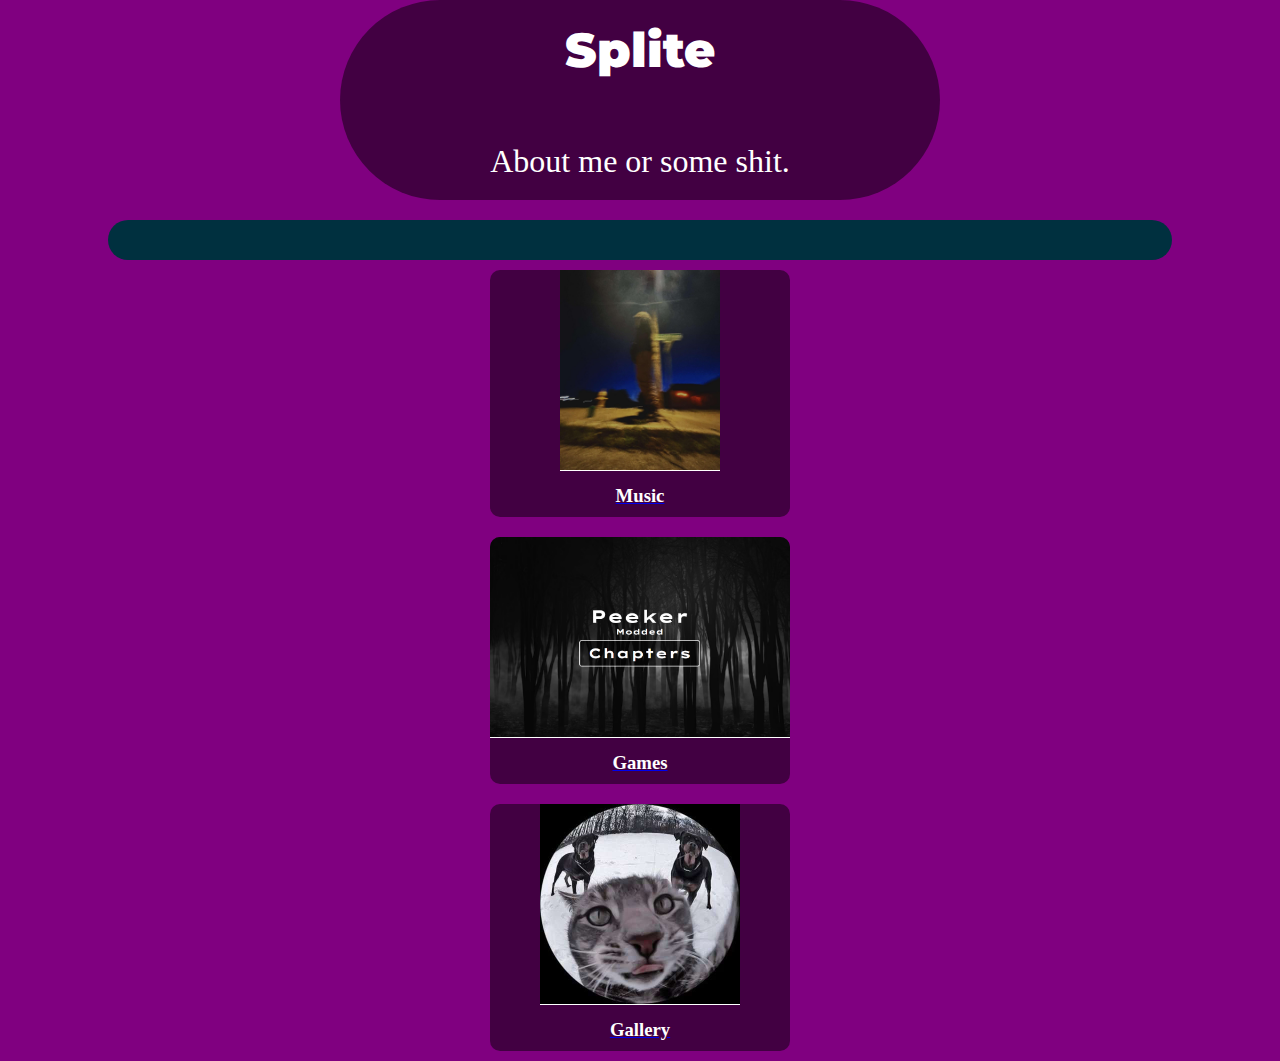
<file: index.html>
<!DOCTYPE html>
<html lang="en" dir="ltr">
<head>
    <meta charset="utf-8">
    <title>Splite Site | Home</title>
    <link rel="stylesheet" href="css/index.css">
    <link rel="preconnect" href="https://fonts.googleapis.com">
    <link rel="preconnect" href="https://fonts.gstatic.com" crossorigin>
    <link href="https://fonts.googleapis.com/css2?family=Montserrat:ital,wght@0,100..900;1,100..900&display=swap" rel="stylesheet">
</head>
<body>
    <div class="about">
        <h1 class="head">Splite</h1>
        <p class="desc">About me or some shit.</p>
    </div>
    <div class="projects">
        </div>
        <div class="cell">
            <a href="music/index.html">
                <img src="img/music.jpg" alt="music">
                <h3>Music</h3>
            </a>
        </div>
        <div class="cell">
            <a href="https://splite.itch.io">
                <img src="img/peekerMods.png" alt="games">
                <h3>Games</h3>
            </a>
        </div>
        <div class="cell">
            <a href="gallery/index.html">
                <img src="gallery/img/dis4.jpg" alt="gallery">
                <h3>Gallery</h3>
            </a>
    </div>
</body>
</html>
</file>
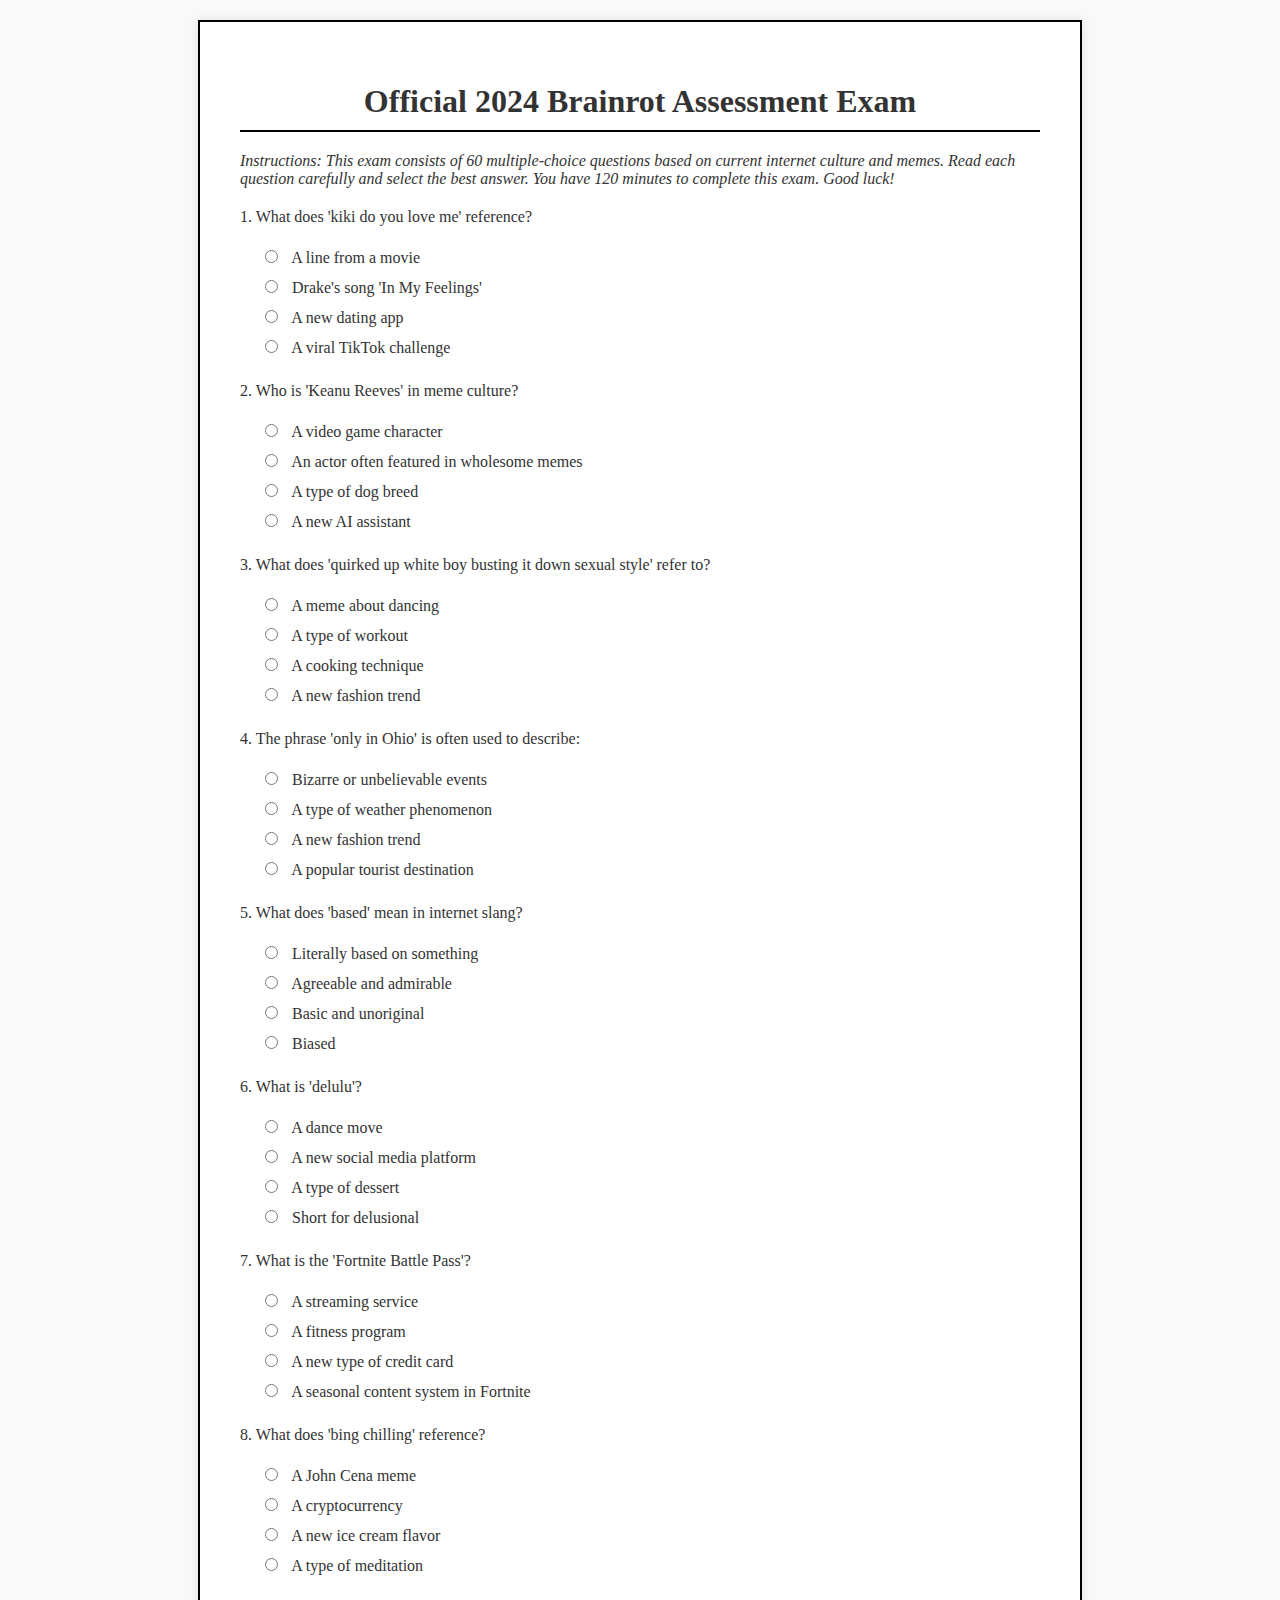
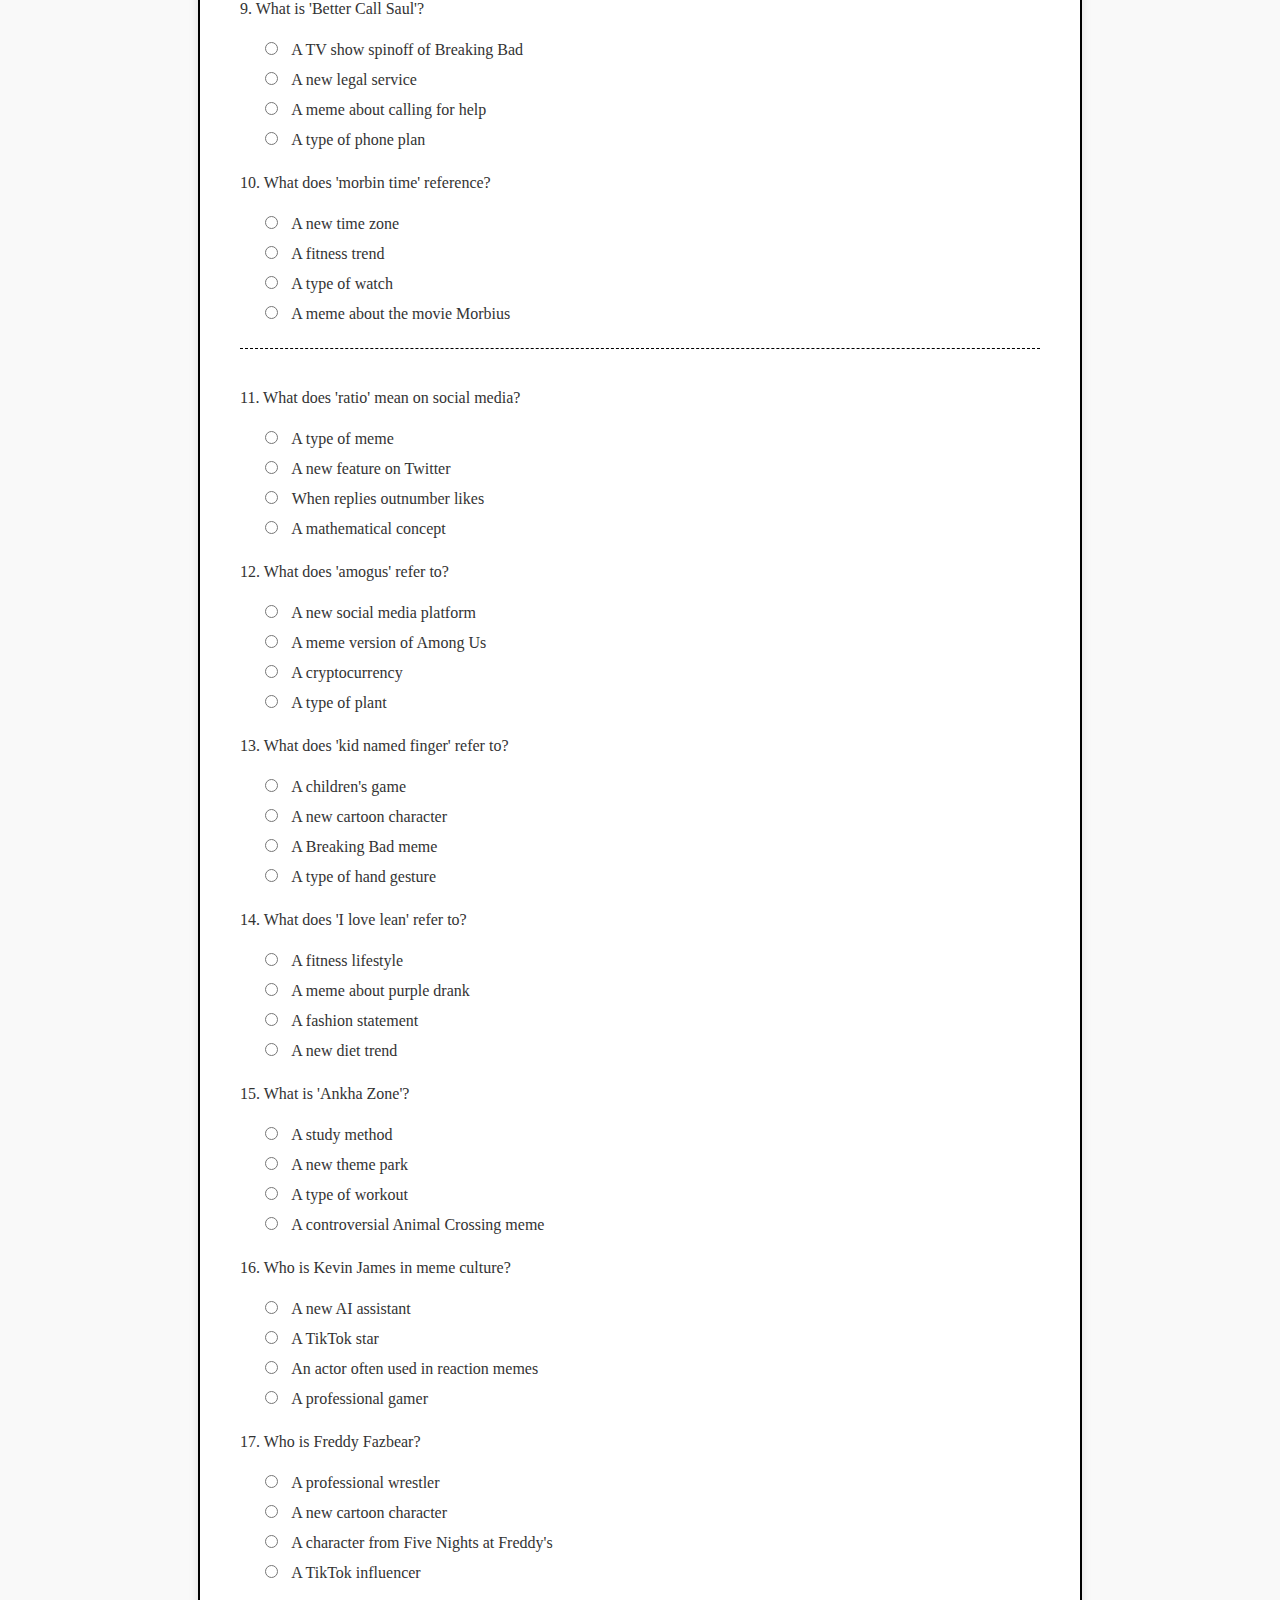
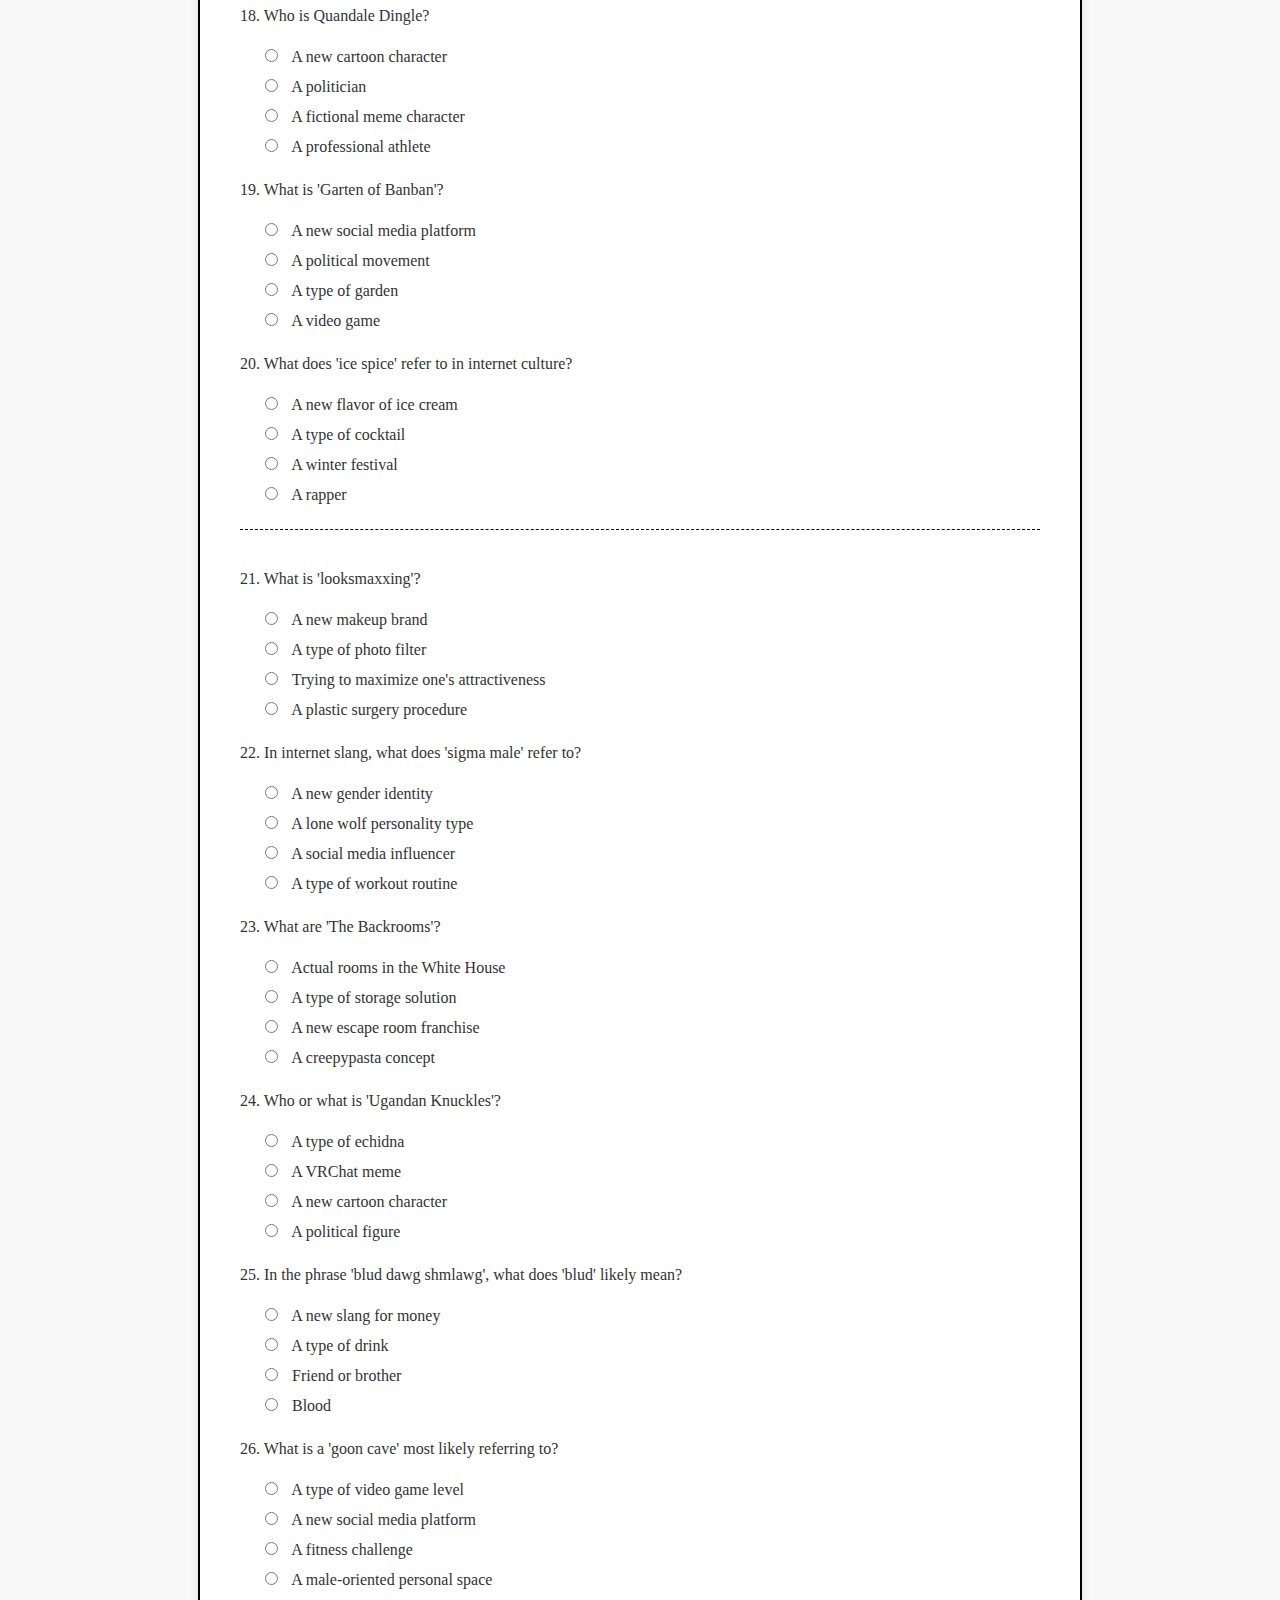
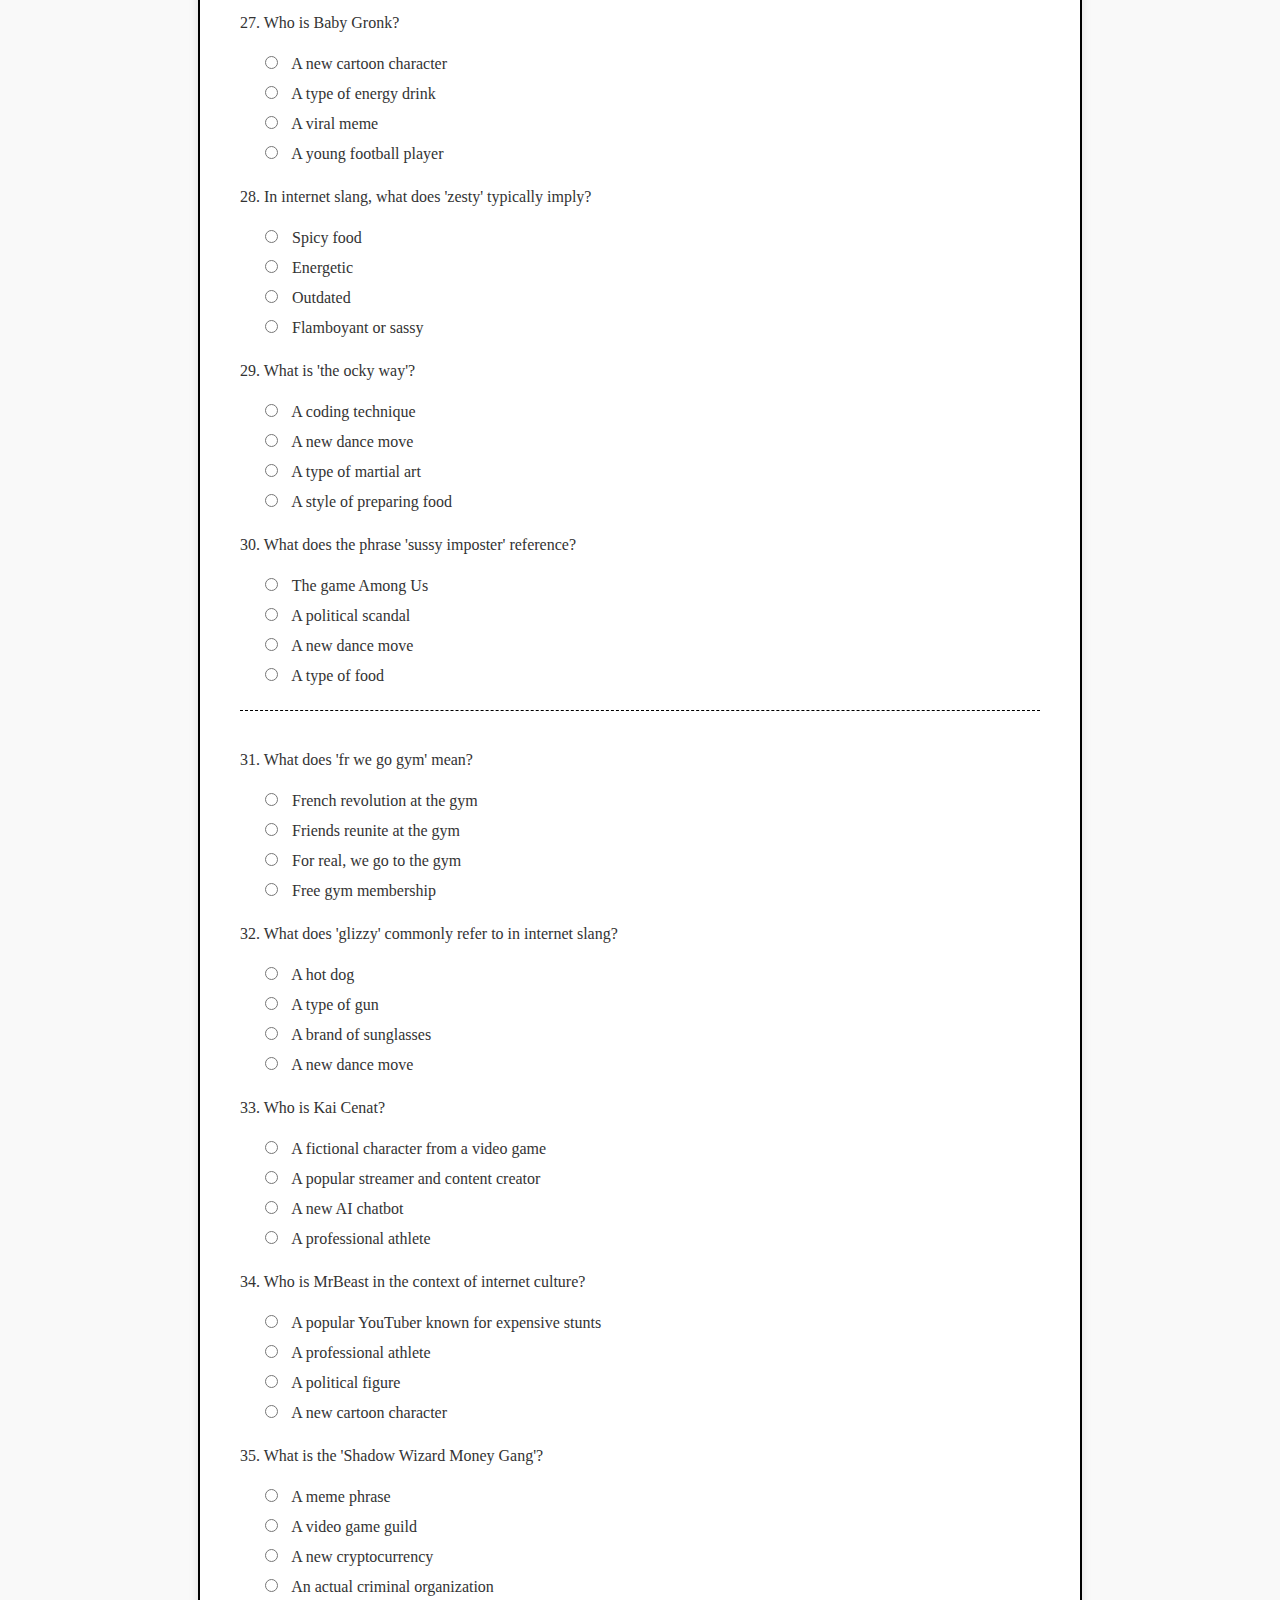
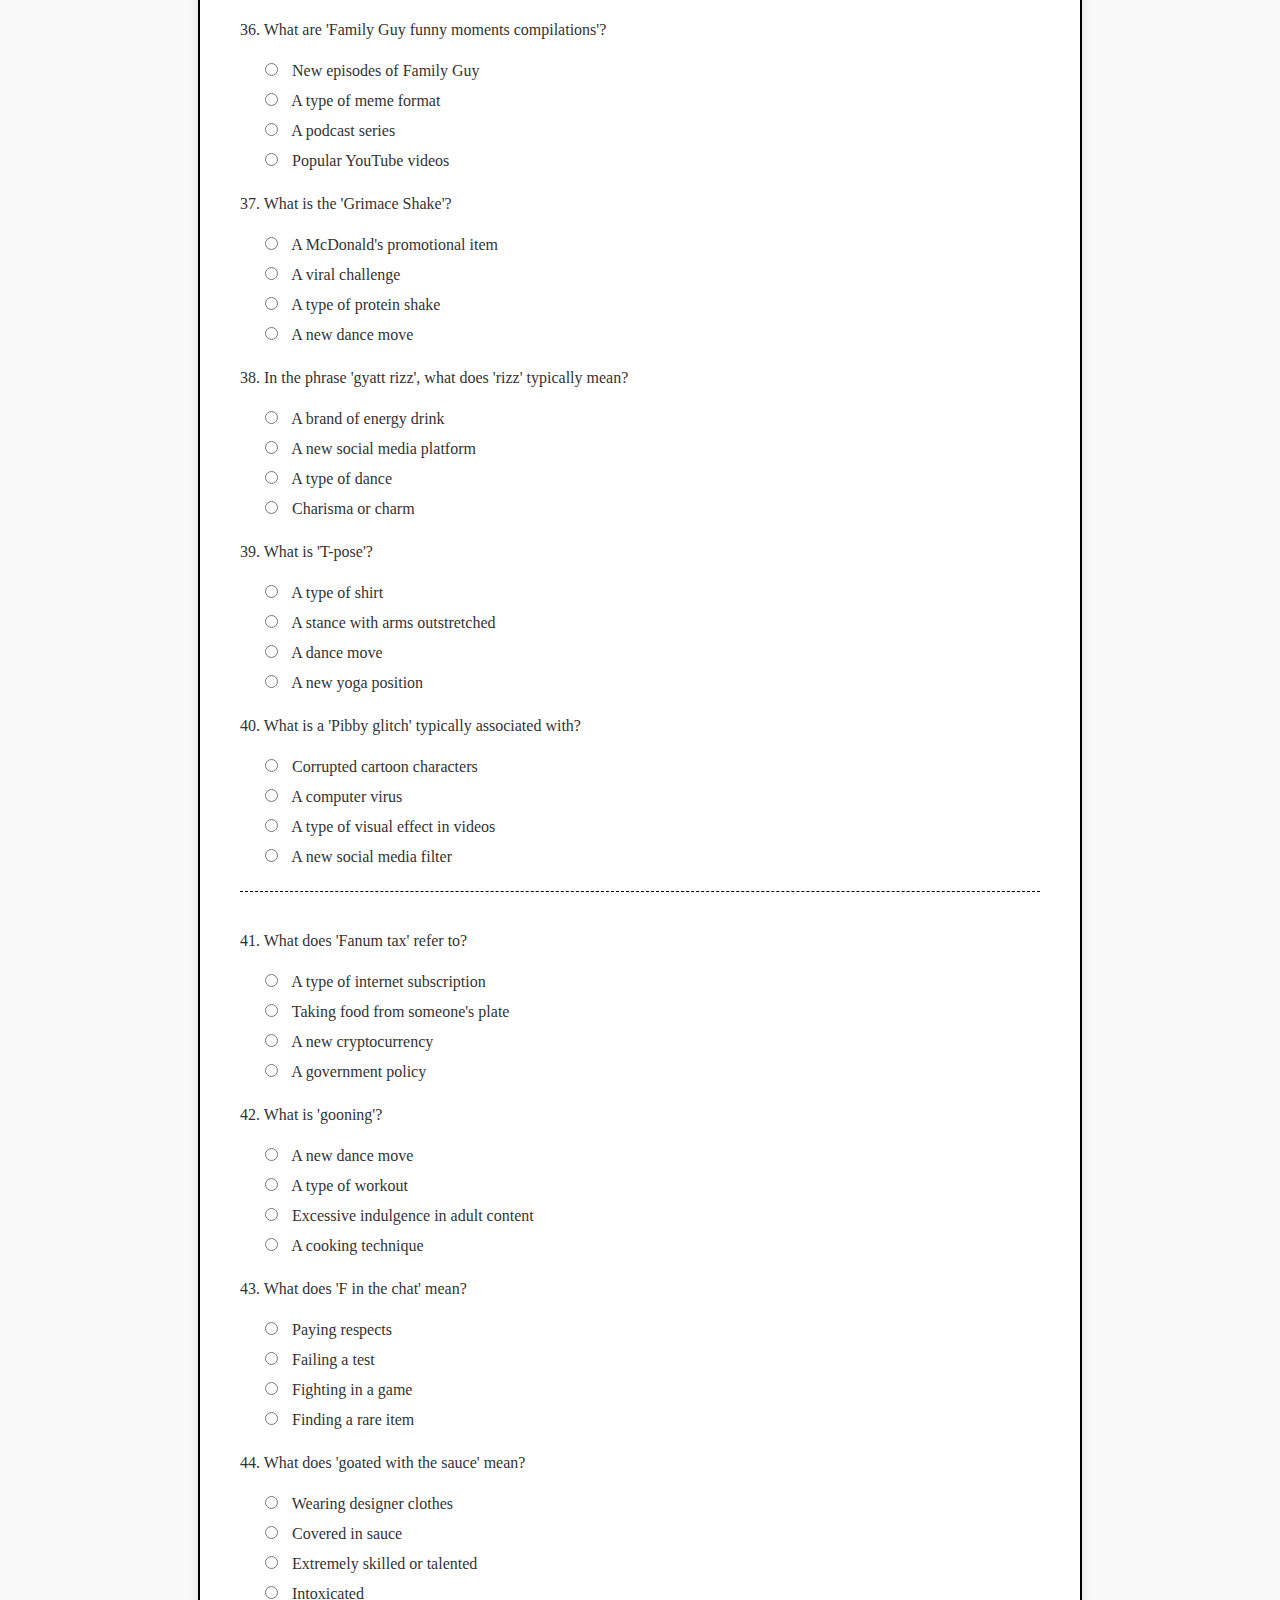
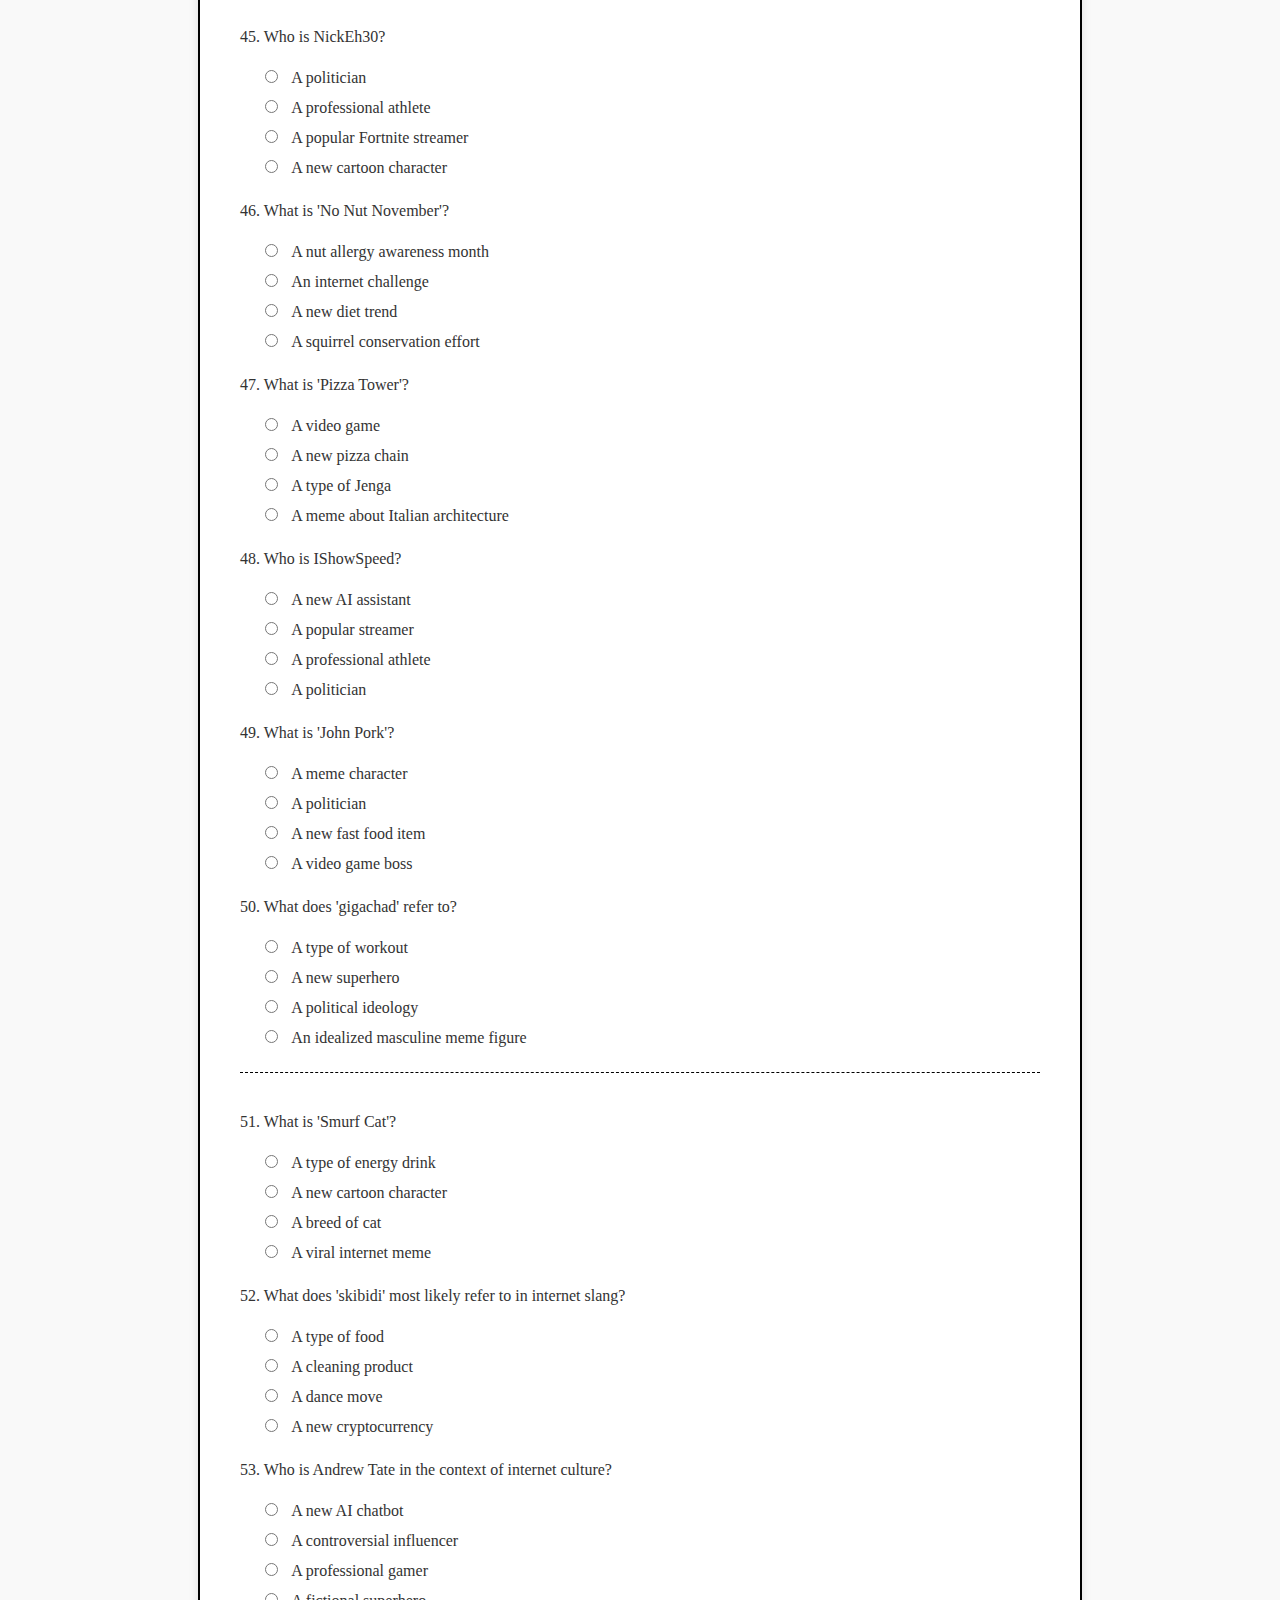
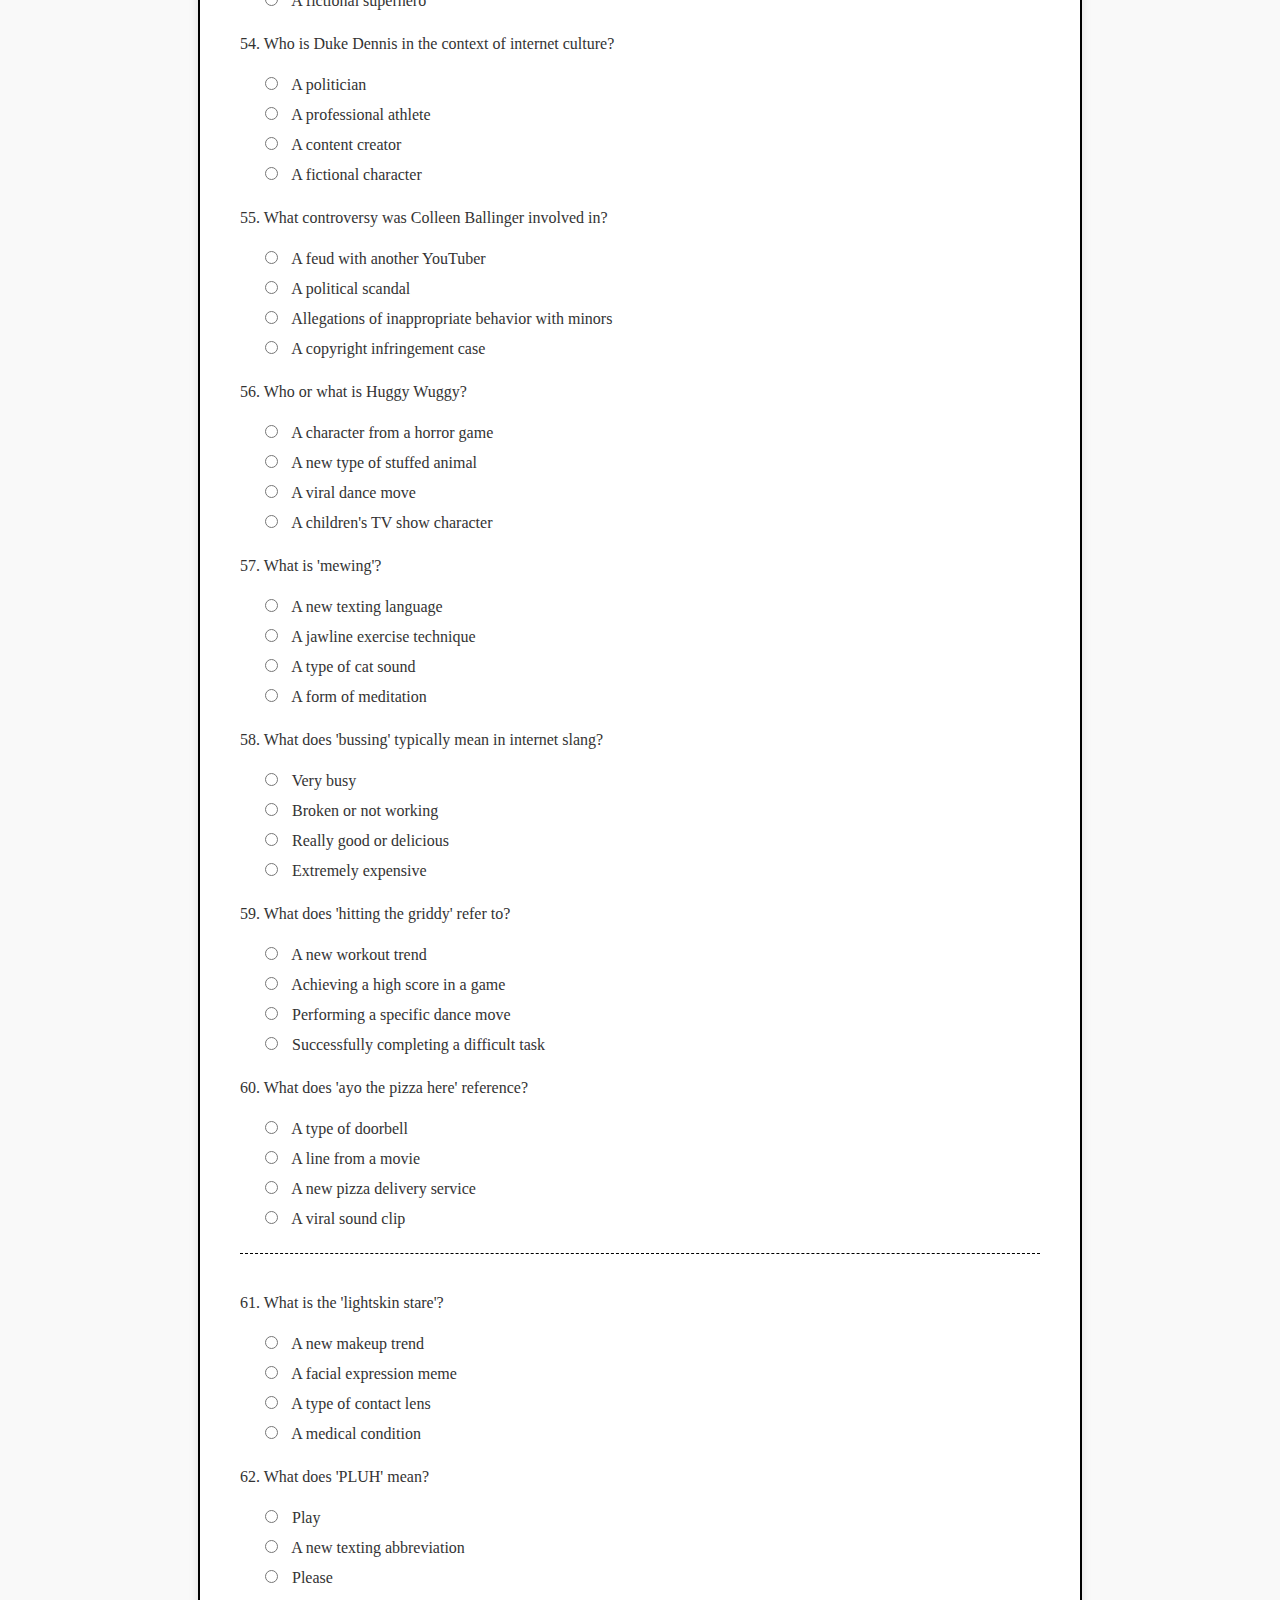
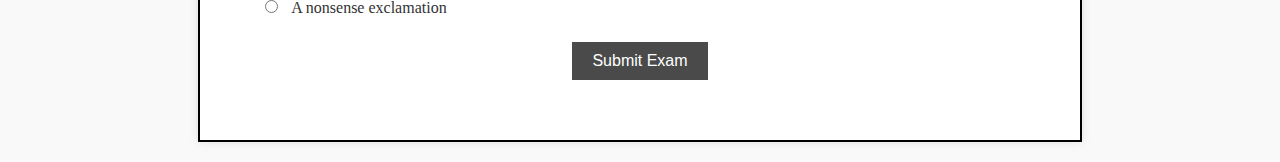
<file: BRE2024/index.html>
<html><head><base href="https://official-brainrot-exam.edu/2024/" />
<meta charset="UTF-8">
<meta name="viewport" content="width=device-width, initial-scale=1.0">
<title>Official 2024 Brainrot Assessment Exam</title>
<style>
  body {
    font-family: 'Times New Roman', serif;
    background-color: #f9f9f9;
    margin: 0;
    padding: 20px;
    color: #333;
  }
  .exam-container {
    background-color: white;
    border: 2px solid #000;
    box-shadow: 0 0 10px rgba(0,0,0,0.1);
    padding: 40px;
    max-width: 800px;
    margin: 0 auto;
  }
  h1 {
    text-align: center;
    border-bottom: 2px solid #000;
    padding-bottom: 10px;
    margin-bottom: 20px;
  }
  .instructions {
    font-style: italic;
    margin-bottom: 20px;
  }
  .question {
    margin-bottom: 20px;
  }
  .options {
    display: flex;
    flex-direction: column;
    margin-left: 20px;
  }
  .option {
    margin: 5px 0;
  }
  input[type="radio"] {
    margin-right: 10px;
  }
  #submit-btn {
    display: block;
    margin: 20px auto;
    padding: 10px 20px;
    background-color: #4a4a4a;
    color: white;
    border: none;
    cursor: pointer;
    font-size: 16px;
  }
  #submit-btn:hover {
    background-color: #333;
  }
  #result {
    text-align: center;
    font-weight: bold;
    font-size: 18px;
    margin-top: 20px;
  }
  .page-break {
    page-break-after: always;
    margin-bottom: 40px;
    border-bottom: 1px dashed #000;
  }
</style>
</head>
<body>
  <div class="exam-container">
    <h1>Official 2024 Brainrot Assessment Exam</h1>
    <div class="instructions">
      <p>Instructions: This exam consists of 60 multiple-choice questions based on current internet culture and memes. Read each question carefully and select the best answer. You have 120 minutes to complete this exam. Good luck!</p>
    </div>
    <form id="exam-form">
      <div id="questions">
        <!-- Questions will be dynamically inserted here -->
      </div>
      <button type="submit" id="submit-btn">Submit Exam</button>
    </form>
    <div id="result"></div>
  </div>

<script>
const questions = [
  {
    question: "What does 'skibidi' most likely refer to in internet slang?",
    options: ["A dance move", "A type of food", "A new cryptocurrency", "A cleaning product"],
    correctAnswer: 0
  },
  {
    question: "In the phrase 'gyatt rizz', what does 'rizz' typically mean?",
    options: ["Charisma or charm", "A type of dance", "A new social media platform", "A brand of energy drink"],
    correctAnswer: 0
  },
  {
    question: "The phrase 'only in Ohio' is often used to describe:",
    options: ["Bizarre or unbelievable events", "A popular tourist destination", "A new fashion trend", "A type of weather phenomenon"],
    correctAnswer: 0
  },
  {
    question: "Who is Duke Dennis in the context of internet culture?",
    options: ["A content creator", "A fictional character", "A politician", "A professional athlete"],
    correctAnswer: 0
  },
  {
    question: "What does the phrase 'sussy imposter' reference?",
    options: ["The game Among Us", "A type of food", "A new dance move", "A political scandal"],
    correctAnswer: 0
  },
  {
    question: "What is a 'Pibby glitch' typically associated with?",
    options: ["Corrupted cartoon characters", "A computer virus", "A type of visual effect in videos", "A new social media filter"],
    correctAnswer: 0
  },
  {
    question: "In internet slang, what does 'sigma male' refer to?",
    options: ["A lone wolf personality type", "A new gender identity", "A type of workout routine", "A social media influencer"],
    correctAnswer: 0
  },
  {
    question: "Who is Andrew Tate in the context of internet culture?",
    options: ["A controversial influencer", "A fictional superhero", "A professional gamer", "A new AI chatbot"],
    correctAnswer: 0
  },
  {
    question: "What is a 'goon cave' most likely referring to?",
    options: ["A male-oriented personal space", "A type of video game level", "A new social media platform", "A fitness challenge"],
    correctAnswer: 0
  },
  {
    question: "Who is Freddy Fazbear?",
    options: ["A character from Five Nights at Freddy's", "A new cartoon character", "A TikTok influencer", "A professional wrestler"],
    correctAnswer: 0
  },
  {
    question: "What controversy was Colleen Ballinger involved in?",
    options: ["Allegations of inappropriate behavior with minors", "A copyright infringement case", "A political scandal", "A feud with another YouTuber"],
    correctAnswer: 0
  },
  {
    question: "What is 'Smurf Cat'?",
    options: ["A viral internet meme", "A new cartoon character", "A breed of cat", "A type of energy drink"],
    correctAnswer: 0
  },
  {
    question: "In the phrase 'blud dawg shmlawg', what does 'blud' likely mean?",
    options: ["Friend or brother", "Blood", "A type of drink", "A new slang for money"],
    correctAnswer: 0
  },
  {
    question: "Who is IShowSpeed?",
    options: ["A popular streamer", "A professional athlete", "A politician", "A new AI assistant"],
    correctAnswer: 0
  },
  {
    question: "What does 'hitting the griddy' refer to?",
    options: ["Performing a specific dance move", "Achieving a high score in a game", "Successfully completing a difficult task", "A new workout trend"],
    correctAnswer: 0
  },
  {
    question: "What is 'the ocky way'?",
    options: ["A style of preparing food", "A new dance move", "A type of martial art", "A coding technique"],
    correctAnswer: 0
  },
  {
    question: "Who is Kai Cenat?",
    options: ["A popular streamer and content creator", "A professional athlete", "A new AI chatbot", "A fictional character from a video game"],
    correctAnswer: 0
  },
  {
    question: "What does 'Fanum tax' refer to?",
    options: ["Taking food from someone's plate", "A new cryptocurrency", "A type of internet subscription", "A government policy"],
    correctAnswer: 0
  },
  {
    question: "What is 'Garten of Banban'?",
    options: ["A video game", "A new social media platform", "A type of garden", "A political movement"],
    correctAnswer: 0
  },
  {
    question: "What does 'bussing' typically mean in internet slang?",
    options: ["Really good or delicious", "Very busy", "Broken or not working", "Extremely expensive"],
    correctAnswer: 0
  },
  {
    question: "What is the 'Grimace Shake'?",
    options: ["A McDonald's promotional item", "A new dance move", "A type of protein shake", "A viral challenge"],
    correctAnswer: 0
  },
  {
    question: "Who is Baby Gronk?",
    options: ["A young football player", "A new cartoon character", "A viral meme", "A type of energy drink"],
    correctAnswer: 0
  },
  {
    question: "What does 'quirked up white boy busting it down sexual style' refer to?",
    options: ["A meme about dancing", "A new fashion trend", "A type of workout", "A cooking technique"],
    correctAnswer: 0
  },
  {
    question: "What does 'goated with the sauce' mean?",
    options: ["Extremely skilled or talented", "Covered in sauce", "Intoxicated", "Wearing designer clothes"],
    correctAnswer: 0
  },
  {
    question: "What is 'John Pork'?",
    options: ["A meme character", "A new fast food item", "A politician", "A video game boss"],
    correctAnswer: 0
  },
  {
    question: "What does 'kiki do you love me' reference?",
    options: ["Drake's song 'In My Feelings'", "A new dating app", "A viral TikTok challenge", "A line from a movie"],
    correctAnswer: 0
  },
  {
    question: "Who or what is Huggy Wuggy?",
    options: ["A character from a horror game", "A children's TV show character", "A new type of stuffed animal", "A viral dance move"],
    correctAnswer: 0
  },
  {
    question: "What is the 'lightskin stare'?",
    options: ["A facial expression meme", "A new makeup trend", "A type of contact lens", "A medical condition"],
    correctAnswer: 0
  },
  {
    question: "What does 'amogus' refer to?",
    options: ["A meme version of Among Us", "A new social media platform", "A type of plant", "A cryptocurrency"],
    correctAnswer: 0
  },
  {
    question: "Who is 'Keanu Reeves' in meme culture?",
    options: ["An actor often featured in wholesome memes", "A new AI assistant", "A video game character", "A type of dog breed"],
    correctAnswer: 0
  },
  {
    question: "What is 'Pizza Tower'?",
    options: ["A video game", "A new pizza chain", "A meme about Italian architecture", "A type of Jenga"],
    correctAnswer: 0
  },
  {
    question: "In internet slang, what does 'zesty' typically imply?",
    options: ["Flamboyant or sassy", "Spicy food", "Energetic", "Outdated"],
    correctAnswer: 0
  },
  {
    question: "Who is Quandale Dingle?",
    options: ["A fictional meme character", "A professional athlete", "A politician", "A new cartoon character"],
    correctAnswer: 0
  },
  {
    question: "What does 'glizzy' commonly refer to in internet slang?",
    options: ["A hot dog", "A type of gun", "A new dance move", "A brand of sunglasses"],
    correctAnswer: 0
  },
  {
    question: "What is 'Ankha Zone'?",
    options: ["A controversial Animal Crossing meme", "A new theme park", "A type of workout", "A study method"],
    correctAnswer: 0
  },
  {
    question: "What does 'morbin time' reference?",
    options: ["A meme about the movie Morbius", "A new time zone", "A type of watch", "A fitness trend"],
    correctAnswer: 0
  },
  {
    question: "What is the 'Shadow Wizard Money Gang'?",
    options: ["A meme phrase", "An actual criminal organization", "A new cryptocurrency", "A video game guild"],
    correctAnswer: 0
  },
  {
    question: "What does 'ayo the pizza here' reference?",
    options: ["A viral sound clip", "A new pizza delivery service", "A line from a movie", "A type of doorbell"],
    correctAnswer: 0
  },
  {
    question: "What does 'PLUH' mean?",
    options: ["A nonsense exclamation", "Please", "Play", "A new texting abbreviation"],
    correctAnswer: 0
  },
  {
    question: "What is 'T-pose'?",
    options: ["A stance with arms outstretched", "A new yoga position", "A type of shirt", "A dance move"],
    correctAnswer: 0
  },
  {
    question: "Who or what is 'Ugandan Knuckles'?",
    options: ["A VRChat meme", "A new cartoon character", "A type of echidna", "A political figure"],
    correctAnswer: 0
  },
  {
    question: "What are 'Family Guy funny moments compilations'?",
    options: ["Popular YouTube videos", "New episodes of Family Guy", "A podcast series", "A type of meme format"],
    correctAnswer: 0
  },
  {
    question: "Who is NickEh30?",
    options: ["A popular Fortnite streamer", "A new cartoon character", "A professional athlete", "A politician"],
    correctAnswer: 0
  },
  {
    question: "What does 'ratio' mean on social media?",
    options: ["When replies outnumber likes", "A mathematical concept", "A new feature on Twitter", "A type of meme"],
    correctAnswer: 0
  },
  {
    question: "What is 'delulu'?",
    options: ["Short for delusional", "A new social media platform", "A type of dessert", "A dance move"],
    correctAnswer: 0
  },
  {
    question: "What is 'mewing'?",
    options: ["A jawline exercise technique", "A type of cat sound", "A new texting language", "A form of meditation"],
    correctAnswer: 0
  },
  {
    question: "What is the 'Fortnite Battle Pass'?",
    options: ["A seasonal content system in Fortnite", "A new type of credit card", "A streaming service", "A fitness program"],
    correctAnswer: 0
  },
  {
    question: "What are 'The Backrooms'?",
    options: ["A creepypasta concept", "Actual rooms in the White House", "A new escape room franchise", "A type of storage solution"],
    correctAnswer: 0
  },
  {
    question: "What does 'gigachad' refer to?",
    options: ["An idealized masculine meme figure", "A new superhero", "A type of workout", "A political ideology"],
    correctAnswer: 0
  },
  {
    question: "What does 'based' mean in internet slang?",
    options: ["Agreeable and admirable", "Literally based on something", "Biased", "Basic and unoriginal"],
    correctAnswer: 0
  },
  {
    question: "What is 'No Nut November'?",
    options: ["An internet challenge", "A new diet trend", "A nut allergy awareness month", "A squirrel conservation effort"],
    correctAnswer: 0
  },
  {
    question: "What does 'F in the chat' mean?",
    options: ["Paying respects", "Failing a test", "Fighting in a game", "Finding a rare item"],
    correctAnswer: 0
  },
  {
    question: "What does 'I love lean' refer to?",
    options: ["A meme about purple drank", "A fitness lifestyle", "A new diet trend", "A fashion statement"],
    correctAnswer: 0
  },
  {
    question: "What is 'looksmaxxing'?",
    options: ["Trying to maximize one's attractiveness", "A type of photo filter", "A new makeup brand", "A plastic surgery procedure"],
    correctAnswer: 0
  },
  {
    question: "What does 'bing chilling' reference?",
    options: ["A John Cena meme", "A new ice cream flavor", "A type of meditation", "A cryptocurrency"],
    correctAnswer: 0
  },
  {
    question: "Who is MrBeast in the context of internet culture?",
    options: ["A popular YouTuber known for expensive stunts", "A new cartoon character", "A professional athlete", "A political figure"],
    correctAnswer: 0
  },
  {
    question: "What does 'kid named finger' refer to?",
    options: ["A Breaking Bad meme", "A new cartoon character", "A type of hand gesture", "A children's game"],
    correctAnswer: 0
  },
  {
    question: "What is 'Better Call Saul'?",
    options: ["A TV show spinoff of Breaking Bad", "A new legal service", "A meme about calling for help", "A type of phone plan"],
    correctAnswer: 0
  },
  {
    question: "What does 'ice spice' refer to in internet culture?",
    options: ["A rapper", "A new flavor of ice cream", "A type of cocktail", "A winter festival"],
    correctAnswer: 0
  },
  {
    question: "What is 'gooning'?",
    options: ["Excessive indulgence in adult content", "A new dance move", "A type of workout", "A cooking technique"],
    correctAnswer: 0
  },
  {
    question: "What does 'fr we go gym' mean?",
    options: ["For real, we go to the gym", "French revolution at the gym", "Free gym membership", "Friends reunite at the gym"],
    correctAnswer: 0
  },
  {
    question: "Who is Kevin James in meme culture?",
    options: ["An actor often used in reaction memes", "A new AI assistant", "A professional gamer", "A TikTok star"],
    correctAnswer: 0
  }
];

function shuffleArray(array) {
  for (let i = array.length - 1; i > 0; i--) {
    const j = Math.floor(Math.random() * (i + 1));
    [array[i], array[j]] = [array[j], array[i]];
  }
}

function shuffleOptions(question) {
  const correctAnswer = question.options[question.correctAnswer];
  shuffleArray(question.options);
  question.correctAnswer = question.options.indexOf(correctAnswer);
}

shuffleArray(questions);
questions.forEach(shuffleOptions);

const questionsContainer = document.getElementById('questions');

questions.forEach((q, index) => {
  const questionDiv = document.createElement('div');
  questionDiv.className = 'question';
  questionDiv.innerHTML = `
    <p>${index + 1}. ${q.question}</p>
    <div class="options">
      ${q.options.map((option, i) => `
        <div class="option">
          <input type="radio" id="q${index}o${i}" name="q${index}" value="${i}">
          <label for="q${index}o${i}">${option}</label>
        </div>
      `).join('')}
    </div>
  `;
  questionsContainer.appendChild(questionDiv);

  // Add page break every 10 questions
  if ((index + 1) % 10 === 0 && index !== questions.length - 1) {
    const pageBreak = document.createElement('div');
    pageBreak.className = 'page-break';
    questionsContainer.appendChild(pageBreak);
  }
});

document.getElementById('exam-form').addEventListener('submit', function(e) {
  e.preventDefault();
  const answers = new FormData(this);
  let score = 0;
  questions.forEach((q, index) => {
    const answer = answers.get(`q${index}`);
    if (answer && parseInt(answer) === q.correctAnswer) {
      score++;
    }
  });
  const resultDiv = document.getElementById('result');
  resultDiv.textContent = `Your Brainrot Score: ${score} out of 60`;
  resultDiv.scrollIntoView({ behavior: 'smooth' });
});
</script>
</body></html>
</file>
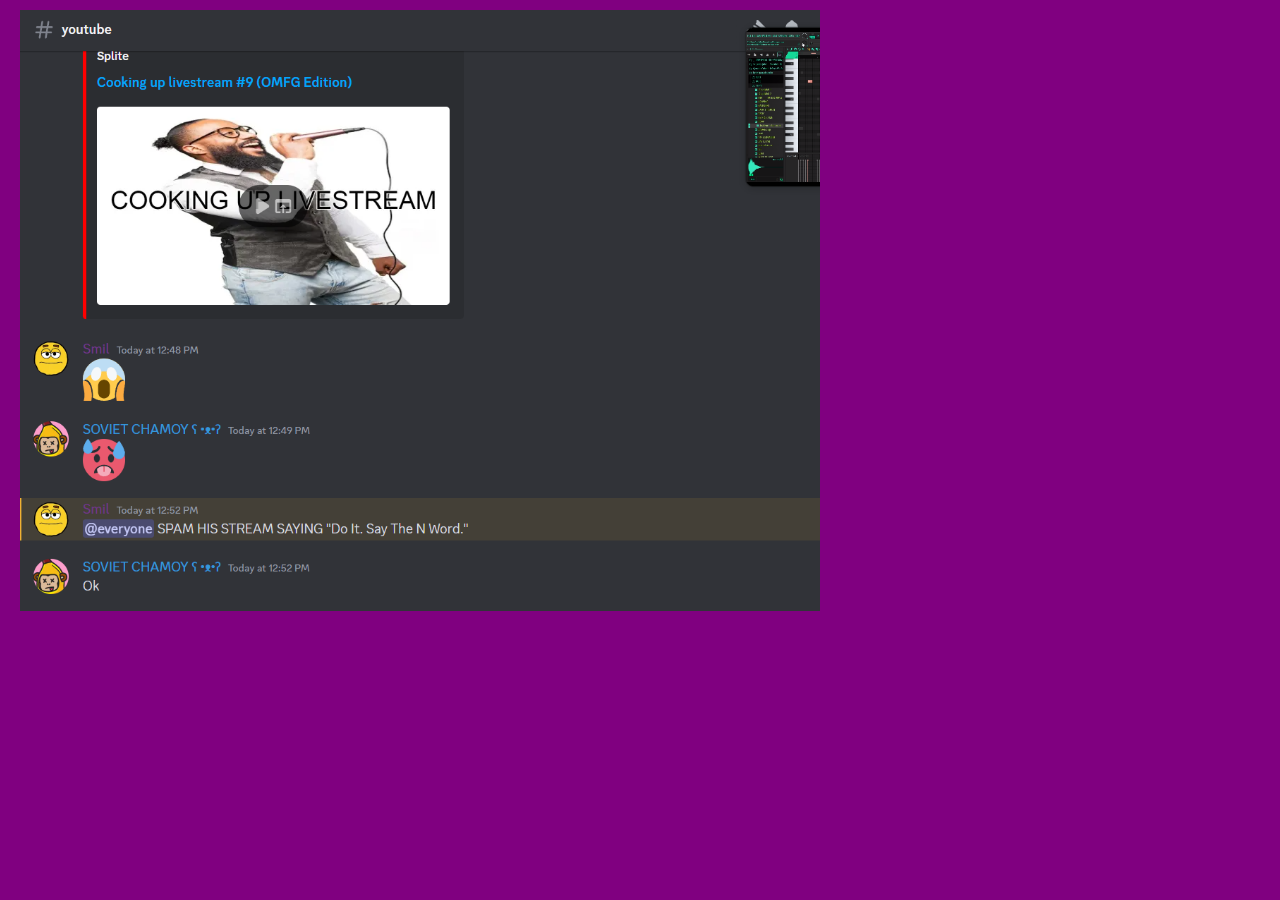
<file: gallery/index.html>
<!DOCTYPE html>
<html lang="en">

<head>
    <meta charset="UTF-8">
    <meta name="viewport" content="width=device-width, initial-scale=1.0">
    <link rel="stylesheet" href="css/index.css">
    <title>Splite || Galery</title>
</head>

<body>
    <div class="slideshow-container">
        <div class="slide fade">
            <img src="img/dis1.png" alt="Hmmm, intresting.">
        </div>
        <div class="slide fade">
            <img src="img/dis2.png" alt="What's this?">
        </div>
        <div class="slide fade">
            <img src="img/dis3.jpg" alt="lol moment">
        </div>
        <div class="slide fade">
            <img src="img/dis4.jpg" alt="boop">
        </div>
        <div class="slide fade">
            <img src="img/dis5.jpg" alt="drip">
        </div>
        <!-- Add more slides as needed -->

        <div class="left-zone"></div>
        <div class="right-zone"></div>
    </div>
    <script src="js/index.js"></script>
</body>

</html>
</file>
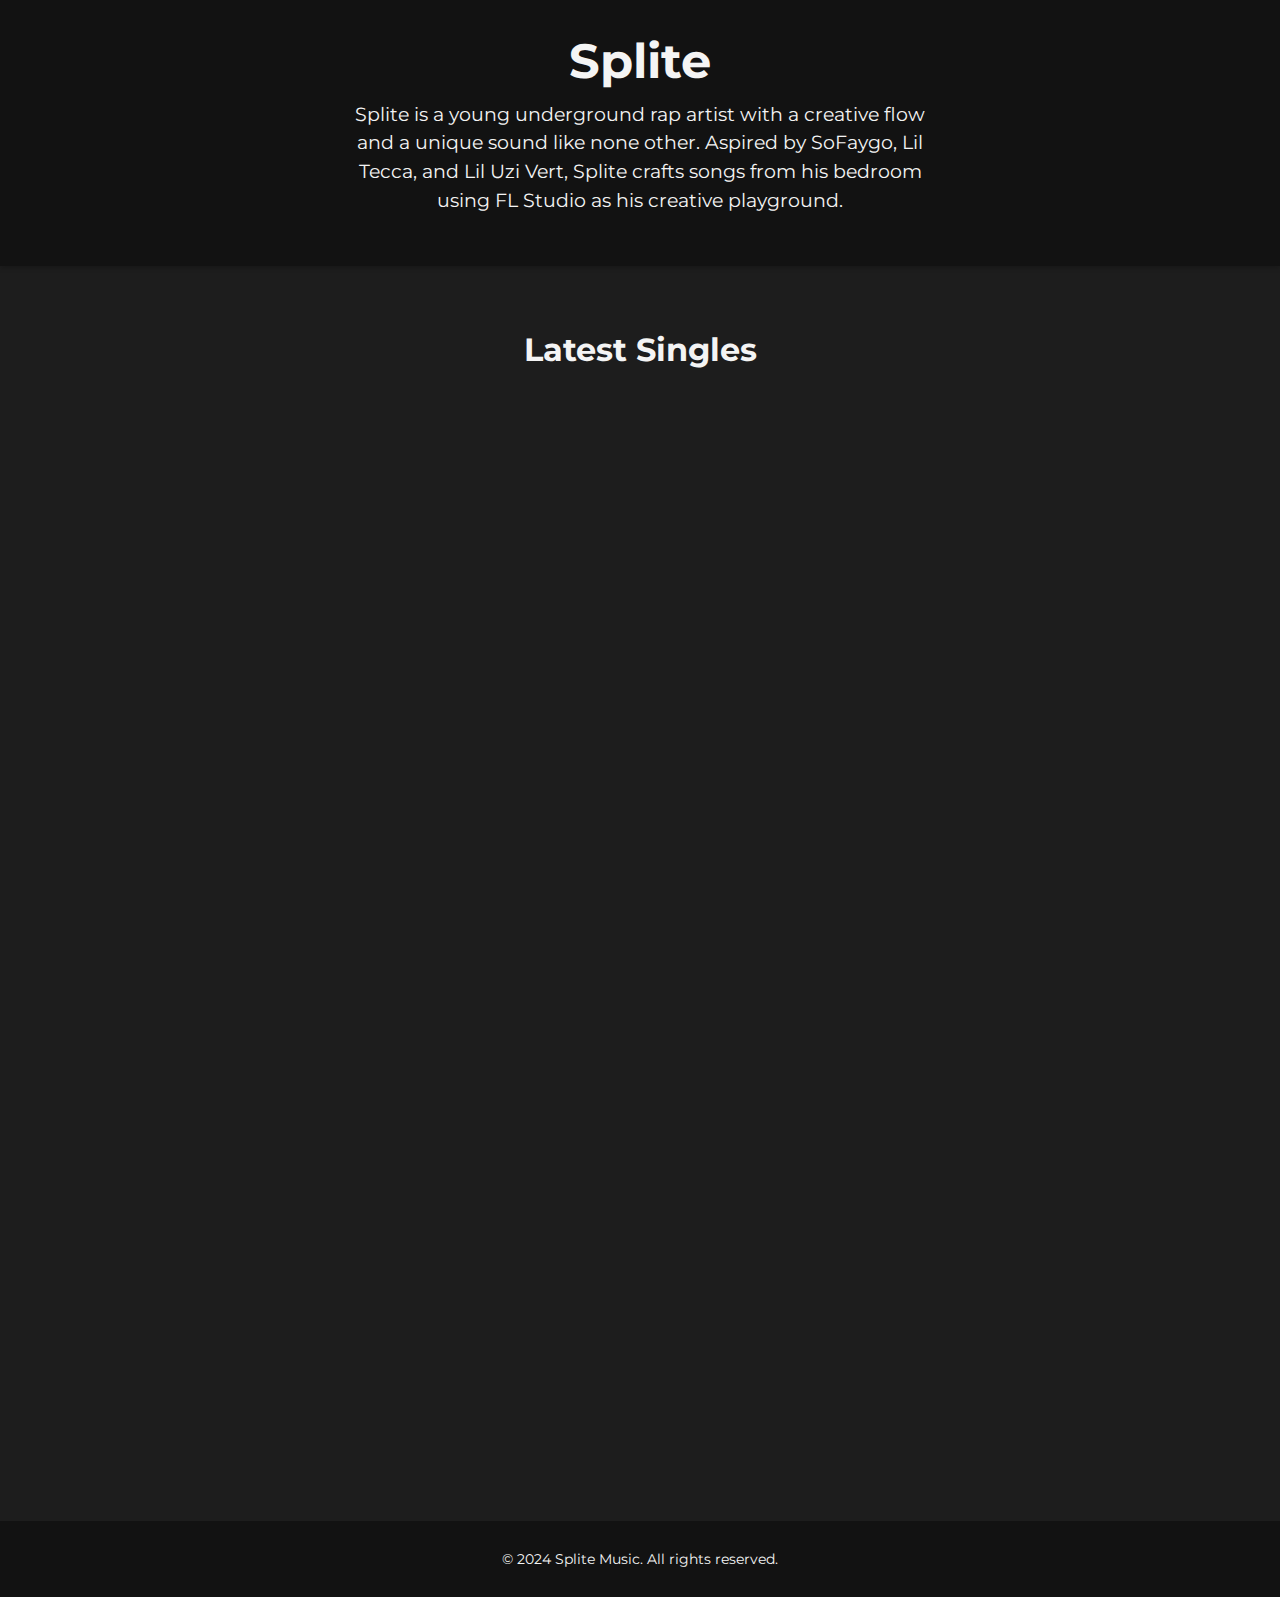
<file: music/index.html>
<!DOCTYPE html>
<html lang="en">
<head>
    <meta charset="UTF-8">
    <meta name="viewport" content="width=device-width, initial-scale=1.0">
    <title>Splite - Music Artist</title>
    <link rel="stylesheet" href="styles.css">
    <link href="https://fonts.googleapis.com/css2?family=Montserrat:wght@400;700&display=swap" rel="stylesheet">
</head>
<body>
    <header>
        <h1>Splite</h1>
        <p class="description">Splite is a young underground rap artist with a creative flow and a unique sound like none other. Aspired by SoFaygo, Lil Tecca, and Lil Uzi Vert, Splite crafts songs from his bedroom using FL Studio as his creative playground.</p>
    </header>
    <main>
        <section class="singles">
            <h2>Latest Singles</h2>
            <div class="spotify-embed">
                <iframe style="border-radius:12px" src="https://open.spotify.com/embed/track/2IfHDHoetQHVGtgn4X9lhx?utm_source=generator" width="100%" height="352" frameBorder="0" allowfullscreen="" allow="autoplay; clipboard-write; encrypted-media; fullscreen; picture-in-picture" loading="lazy"></iframe>
                <iframe style="border-radius:12px" src="https://open.spotify.com/embed/track/7N1xojeNzL6TFuIAFynl8u?utm_source=generator" width="100%" height="352" frameBorder="0" allowfullscreen="" allow="autoplay; clipboard-write; encrypted-media; fullscreen; picture-in-picture" loading="lazy"></iframe>
                <iframe style="border-radius:12px" src="https://open.spotify.com/embed/track/0nhNuOYSAvidwCbVwwlPPG?utm_source=generator" width="100%" height="352" frameBorder="0" allowfullscreen="" allow="autoplay; clipboard-write; encrypted-media; fullscreen; picture-in-picture" loading="lazy"></iframe>
            </div>
        </section>
    </main>
    <footer>
        <p>&copy; 2024 Splite Music. All rights reserved.</p>
    </footer>
</body>
</html>
</file>
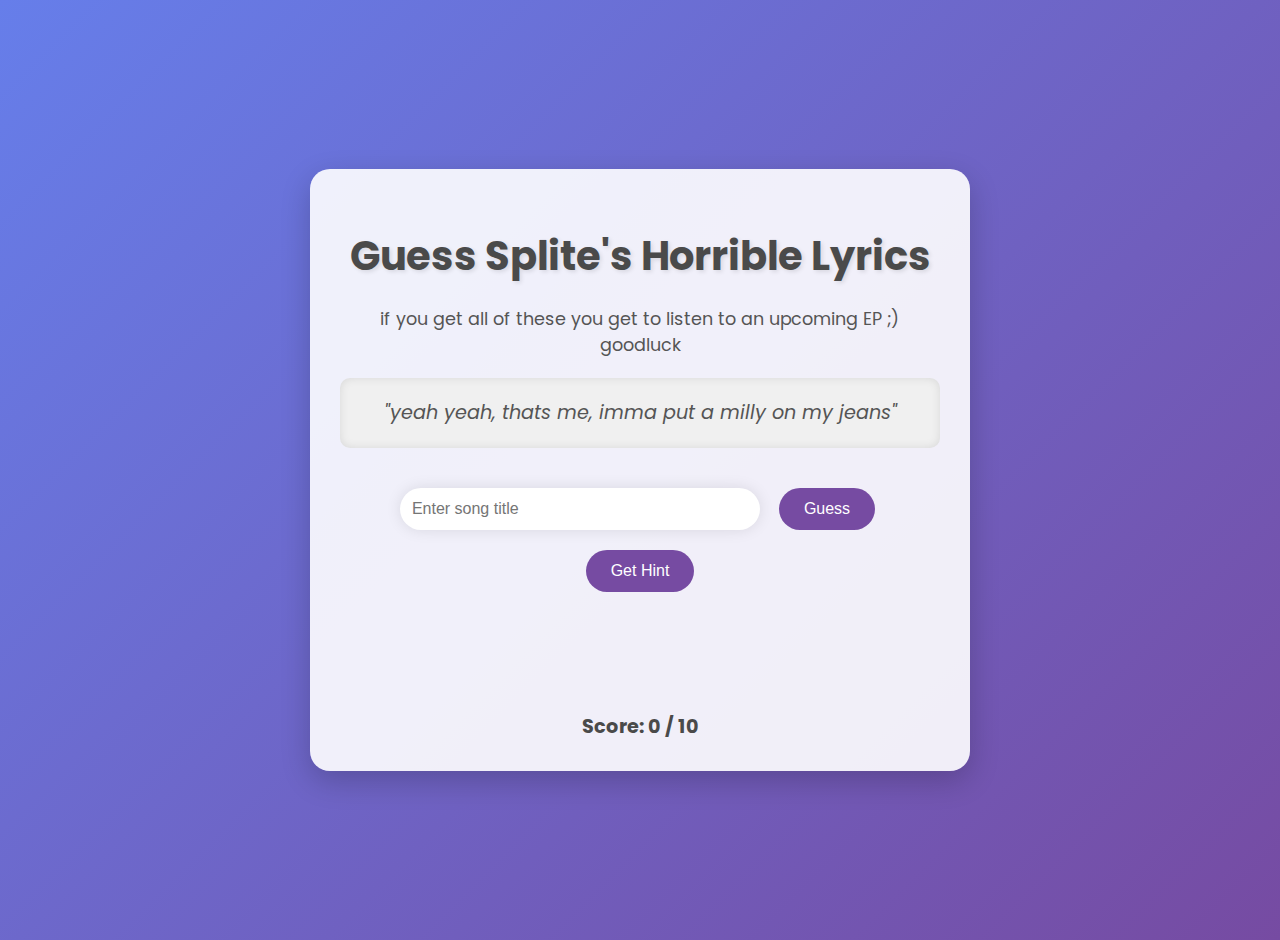
<file: nextEP/index.html>
<html><head><base href="https://guessspliteslyrics.com/">
<title>Guess Splite's Horrible Lyrics</title>
<style>
  @import url('https://fonts.googleapis.com/css2?family=Poppins:wght@300;400;600&display=swap');

  body {
    font-family: 'Poppins', sans-serif;
    display: flex;
    justify-content: center;
    align-items: center;
    min-height: 100vh;
    margin: 0;
    background: linear-gradient(135deg, #667eea 0%, #764ba2 100%);
    color: #333;
    padding: 20px;
  }
  #game-container {
    background-color: rgba(255, 255, 255, 0.9);
    padding: 30px;
    border-radius: 20px;
    box-shadow: 0 10px 30px rgba(0,0,0,0.2);
    text-align: center;
    max-width: 600px;
    width: 100%;
  }
  h1 {
    color: #4a4a4a;
    font-size: 2.5em;
    margin-bottom: 20px;
    text-shadow: 2px 2px 4px rgba(0,0,0,0.1);
  }
  #description {
    font-size: 1.1em;
    margin-bottom: 20px;
    color: #555;
  }
  #lyric-display {
    font-size: 1.2em;
    margin-bottom: 30px;
    font-style: italic;
    color: #555;
    line-height: 1.6;
    padding: 20px;
    background-color: #f0f0f0;
    border-radius: 10px;
    box-shadow: inset 0 0 10px rgba(0,0,0,0.1);
  }
  #guess-input {
    width: 60%;
    padding: 12px;
    margin-right: 10px;
    border: none;
    border-radius: 25px;
    font-size: 1em;
    box-shadow: 0 0 15px rgba(0,0,0,0.1);
    transition: all 0.3s ease;
  }
  #guess-input:focus {
    outline: none;
    box-shadow: 0 0 20px rgba(0,0,0,0.2);
  }
  #submit-guess, #hint-button, #restart-button {
    padding: 12px 25px;
    background-color: #764ba2;
    color: white;
    border: none;
    border-radius: 25px;
    cursor: pointer;
    font-size: 1em;
    transition: all 0.3s ease;
    margin: 10px 5px;
  }
  #submit-guess:hover, #hint-button:hover, #restart-button:hover {
    background-color: #667eea;
    transform: translateY(-2px);
  }
  #score-display {
    margin-top: 30px;
    font-weight: bold;
    font-size: 1.2em;
    color: #4a4a4a;
  }
  #unlock-link {
    display: none;
    margin-top: 30px;
    color: #764ba2;
    text-decoration: none;
    font-weight: bold;
    font-size: 1.1em;
    transition: all 0.3s ease;
  }
  #unlock-link:hover {
    color: #667eea;
    text-decoration: underline;
  }
  #feedback, #hint-display {
    margin-top: 20px;
    font-weight: bold;
    font-size: 1.1em;
    min-height: 20px;
  }
  .correct {
    color: #4CAF50;
    animation: fadeInOut 2s ease;
  }
  .incorrect {
    color: #f44336;
    animation: shake 0.82s cubic-bezier(.36,.07,.19,.97) both;
  }
  @keyframes fadeInOut {
    0% { opacity: 0; }
    50% { opacity: 1; }
    100% { opacity: 0; }
  }
  @keyframes shake {
    10%, 90% { transform: translate3d(-1px, 0, 0); }
    20%, 80% { transform: translate3d(2px, 0, 0); }
    30%, 50%, 70% { transform: translate3d(-4px, 0, 0); }
    40%, 60% { transform: translate3d(4px, 0, 0); }
  }
</style>
</head>
<body>
  <div id="game-container">
    <h1>Guess Splite's Horrible Lyrics</h1>
    <p id="description">if you get all of these you get to listen to an upcoming EP ;) goodluck</p>
    <div id="lyric-display"></div>
    <input type="text" id="guess-input" placeholder="Enter song title">
    <button id="submit-guess">Guess</button>
    <button id="hint-button">Get Hint</button>
    <button id="restart-button" style="display: none;">Restart</button>
    <div id="feedback"></div>
    <div id="hint-display"></div>
    <div id="score-display">Score: 0 / 10</div>
    <a id="unlock-link" href="https://drive.google.com/drive/folders/1mupbP_OZ1lwJtqYgCE97w2ZMga_L5W0X?usp=sharing" target="_blank">🎉 Unlock Upcoming EP Link 🎉</a>
  </div>

  <script>
    const lyricsAndTitles = [
      {lyric: "bitches gonna talk, shut they mouth", title: "CLOUT", hint: "one of the songs from the first half of the S.P.L.I.T.E EP"},
      {lyric: "yeah yeah, thats me, imma put a milly on my jeans", title: "RECKLESS", hint: "a song from the second half of the S.P.L.I.T.E EP"},
      {lyric: "keepin' it crazy, yeah, life is so brazy", title: "DAZING", hint: "a hyper-ish song from Splites recent discography"},
      {lyric: "little bro feining for sweaty gymnastics", title: "take my time", hint: "a powerful and repetitive song"},
      {lyric: "to all of these bitches that fuck with me, play with me, hope that all of you die out", title: "CRASH OUT", hint: "this song is accompanied by Splite's first currently available music video"},
      {lyric: "S.P.L.I.T.E lil bitch, you better get it through", title: "CLOUT", hint: "one of the songs from the first half of the S.P.L.I.T.E EP"},
      {lyric: "I been through it, I been through it, nah", title: "T4LK", hint: "conclusion to S.P.L.I.T.E"},
      {lyric: "i blocked her ass and I left her on read, I would be better off if she was dead", title: "FUCKSHI", hint: "electric sounding vocals, featuring an artist that was on a song earlier in Splite's discography"},
      {lyric: "why all these bitchasses made out of plastic?", title: "take my time", hint: "a powerful and repetitive song"},
      {lyric: "but I'll come back, bitches will leave but im coming back", title: "DAZING", hint: "a hyper-ish song from Splites recent discography"}
    ];

    let shuffledLyrics = [];
    let currentLyricIndex = 0;
    let score = 0;
    let hintUsed = false;

    const lyricDisplay = document.getElementById('lyric-display');
    const guessInput = document.getElementById('guess-input');
    const submitGuess = document.getElementById('submit-guess');
    const hintButton = document.getElementById('hint-button');
    const restartButton = document.getElementById('restart-button');
    const scoreDisplay = document.getElementById('score-display');
    const unlockLink = document.getElementById('unlock-link');
    const feedback = document.getElementById('feedback');
    const hintDisplay = document.getElementById('hint-display');

    function shuffleArray(array) {
      const shuffled = [...array];
      for (let i = shuffled.length - 1; i > 0; i--) {
        const j = Math.floor(Math.random() * (i + 1));
        [shuffled[i], shuffled[j]] = [shuffled[j], shuffled[i]];
      }
      return shuffled;
    }

    function initGame() {
      shuffledLyrics = shuffleArray(lyricsAndTitles);
      currentLyricIndex = 0;
      score = 0;
      hintUsed = false;
      scoreDisplay.textContent = `Score: ${score} / 10`;
      unlockLink.style.display = 'none';
      submitGuess.style.display = 'inline-block';
      hintButton.style.display = 'inline-block';
      restartButton.style.display = 'none';
      guessInput.disabled = false;
      displayNewLyric();
    }

    function displayNewLyric() {
      lyricDisplay.textContent = `"${shuffledLyrics[currentLyricIndex].lyric}"`;
      hintDisplay.textContent = '';
      hintUsed = false;
      feedback.textContent = '';
    }

    function checkGuess() {
      const userGuess = guessInput.value.trim().toLowerCase();
      const correctTitle = shuffledLyrics[currentLyricIndex].title.toLowerCase();

      if (userGuess === correctTitle) {
        score++;
        scoreDisplay.textContent = `Score: ${score} / 10`;
        feedback.textContent = "Correct!";
        feedback.className = "correct";
        
        if (score === 10) {
          unlockLink.style.display = 'block';
          endGame(true);
        } else {
          currentLyricIndex++;
          displayNewLyric();
        }
      } else {
        feedback.textContent = "Sorry, that's incorrect. Game Over!";
        feedback.className = "incorrect";
        endGame(false);
      }

      guessInput.value = '';
    }

    function showHint() {
      if (!hintUsed) {
        hintDisplay.textContent = `Hint: ${shuffledLyrics[currentLyricIndex].hint}`;
        hintUsed = true;
      }
    }

    function endGame(won) {
      submitGuess.style.display = 'none';
      hintButton.style.display = 'none';
      restartButton.style.display = 'inline-block';
      guessInput.disabled = true;

      if (won) {
        lyricDisplay.textContent = "Congratulations! You've completed all the lyrics!";
      } else {
        lyricDisplay.textContent = "Game Over. Better luck next time!";
      }
    }

    submitGuess.addEventListener('click', checkGuess);
    hintButton.addEventListener('click', showHint);
    restartButton.addEventListener('click', initGame);
    guessInput.addEventListener('keypress', function(e) {
      if (e.key === 'Enter') {
        checkGuess();
      }
    });

    initGame();
  </script>
</body></html>
</file>
<file: css/index.css>
body {
    background-color: purple;
    display: flex;
    flex-direction: column;
    align-items: center;
    justify-content: center;
    min-height: 100vh;
    margin: 0;
}

.about {
    background-color: rgb(66, 0, 66);
    text-align: center;
    width: 600px;
    height: 200px;
    border-radius: 100px;
    margin-bottom: 20px;
    display: flex;
    flex-direction: column;
    align-items: center;
    justify-content: center;
}

.head {
    color: white;
    font-size: 48px;
    font-family: "Montserrat", sans-serif;
    font-optical-sizing: auto;
    font-weight: 900;
    font-style: normal;
}

.desc {
    color: white;
    font-size: 32px;
}

.projects {
    background-color: rgb(0, 48, 63);
    width: 80%;
    display: flex;
    justify-content: space-around;
    flex-wrap: wrap;
    padding: 20px;
    border-radius: 20px;
}

.cell {
    background-color: rgb(66, 0, 66);
    width: 300px;
    height: auto;
    display: flex;
    flex-direction: column;
    align-items: center;
    justify-content: center;
    margin: 10px;
    border-radius: 10px;
    overflow: hidden;
    position: relative;
}

.cell img {
    width: 100%;
    height: 200px;
    object-fit: cover;
    border-bottom: 1px solid white;
}

.cell h3 {
    color: white;
    margin: 10px 0;
    text-align: center;
}
</file>
<file: gallery/css/index.css>
body {
    margin: 10px;
    font-family: Arial, sans-serif;
    background-color: purple;
}

.slideshow-container {
    position: relative;
    width: 80%;
    max-width: 800px;
    margin: 10px;
    overflow: hidden;
}

.slide {
    display: none;
    position: relative;
}

img {
    width: 100%;
    height: auto;
}

.left-zone,
.right-zone {
    position: absolute;
    top: 0;
    bottom: 0;
    width: 20%;
    opacity: 0;
    cursor: pointer;
    z-index: 1;
}

.left-zone {
    left: 0;
}

.right-zone {
    right: 0;
}

.left-zone:hover,
.right-zone:hover {
    opacity: 0.5;
}
</file>
<file: music/styles.css>
body {
    font-family: 'Montserrat', sans-serif;
    background-color: #1d1d1d;
    color: #f4f4f4;
    margin: 0;
    padding: 0;
    display: flex;
    flex-direction: column;
    min-height: 100vh;
}

header {
    background-color: #121212;
    color: #f4f4f4;
    text-align: center;
    padding: 2em 0;
    box-shadow: 0 2px 5px rgba(0, 0, 0, 0.2);
}

header h1 {
    margin: 0;
    font-size: 3em;
    font-weight: 700;
}

header .description {
    margin-top: 0.5em;
    font-size: 1.2em;
    font-weight: 400;
    line-height: 1.5;
    max-width: 600px;
    margin-left: auto;
    margin-right: auto;
}

main {
    flex: 1;
    padding: 2em;
}

.singles {
    text-align: center;
    margin-top: 2em;
}

.singles h2 {
    font-size: 2em;
    margin-bottom: 1em;
    color: #f4f4f4;
}

.spotify-embed {
    display: flex;
    flex-direction: column;
    align-items: center;
    gap: 1em;
}

footer {
    background-color: #121212;
    color: #f4f4f4;
    text-align: center;
    padding: 1em 0;
    font-size: 0.9em;
}
</file>
